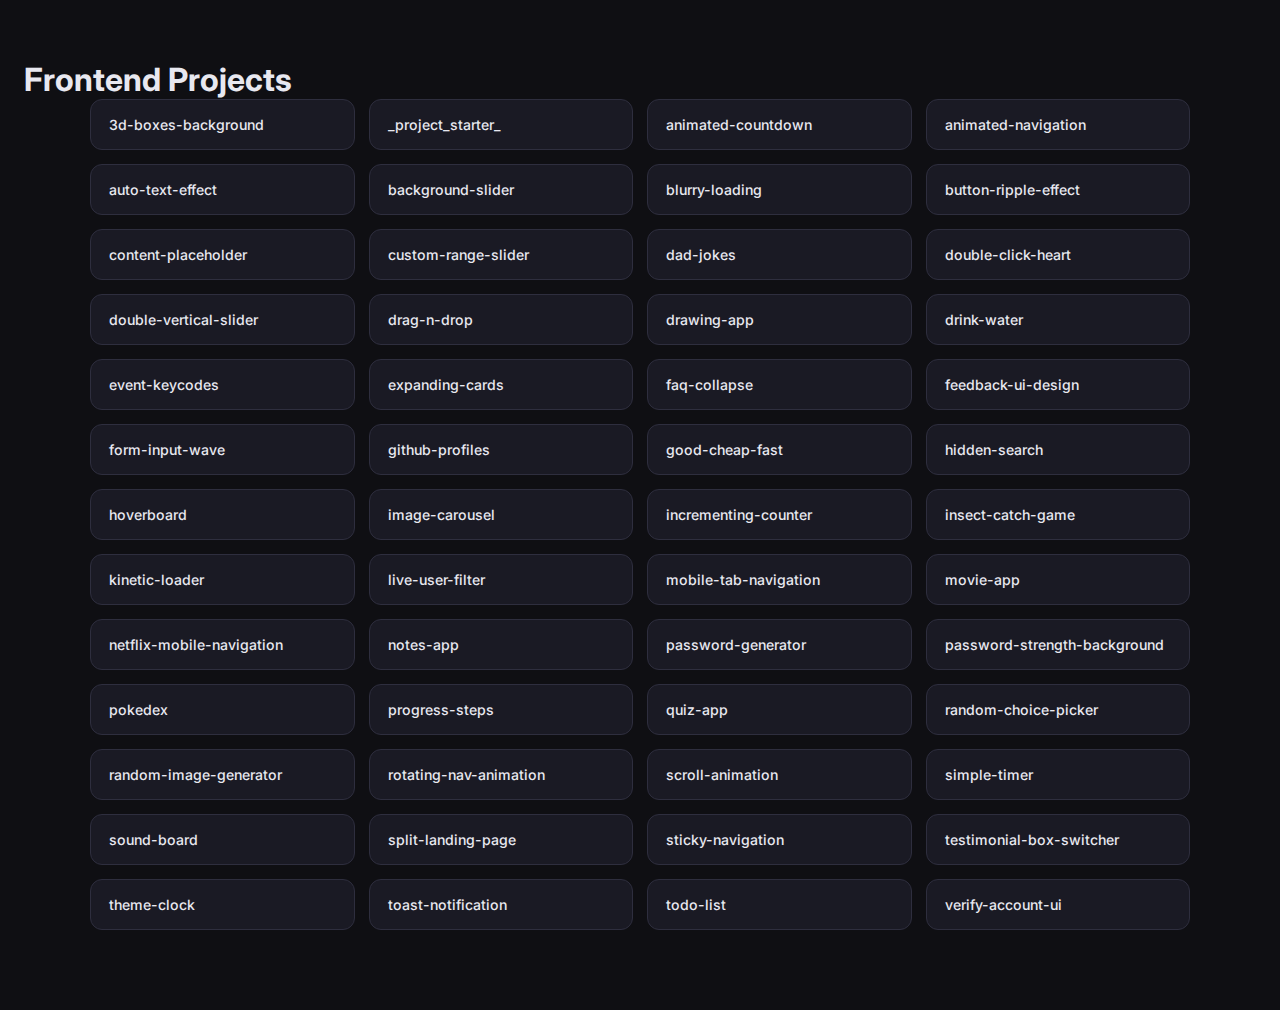
<file: index.html>
<!DOCTYPE html>
<html lang="en">
<head>
    <meta charset="UTF-8">
    <title>Frontend Projects Index</title>
    <link rel="stylesheet" href="style.css">
</head>
<body>
    <h1>Frontend Projects</h1>
    <div class="project-container">
        <a class="project-link" href="3d-boxes-background/index.html" target="_blank">3d-boxes-background</a>
        <a class="project-link" href="_project_starter_/index.html" target="_blank">_project_starter_</a>
        <a class="project-link" href="animated-countdown/index.html" target="_blank">animated-countdown</a>
        <a class="project-link" href="animated-navigation/index.html" target="_blank">animated-navigation</a>
        <a class="project-link" href="auto-text-effect/index.html" target="_blank">auto-text-effect</a>
        <a class="project-link" href="background-slider/index.html" target="_blank">background-slider</a>
        <a class="project-link" href="blurry-loading/index.html" target="_blank">blurry-loading</a>
        <a class="project-link" href="button-ripple-effect/index.html" target="_blank">button-ripple-effect</a>
        <a class="project-link" href="content-placeholder/index.html" target="_blank">content-placeholder</a>
        <a class="project-link" href="custom-range-slider/index.html" target="_blank">custom-range-slider</a>
        <a class="project-link" href="dad-jokes/index.html" target="_blank">dad-jokes</a>
        <a class="project-link" href="double-click-heart/index.html" target="_blank">double-click-heart</a>
        <a class="project-link" href="double-vertical-slider/index.html" target="_blank">double-vertical-slider</a>
        <a class="project-link" href="drag-n-drop/index.html" target="_blank">drag-n-drop</a>
        <a class="project-link" href="drawing-app/index.html" target="_blank">drawing-app</a>
        <a class="project-link" href="drink-water/index.html" target="_blank">drink-water</a>
        <a class="project-link" href="event-keycodes/index.html" target="_blank">event-keycodes</a>
        <a class="project-link" href="expanding-cards/index.html" target="_blank">expanding-cards</a>
        <a class="project-link" href="faq-collapse/index.html" target="_blank">faq-collapse</a>
        <a class="project-link" href="feedback-ui-design/index.html" target="_blank">feedback-ui-design</a>
        <a class="project-link" href="form-input-wave/index.html" target="_blank">form-input-wave</a>
        <a class="project-link" href="github-profiles/index.html" target="_blank">github-profiles</a>
        <a class="project-link" href="good-cheap-fast/index.html" target="_blank">good-cheap-fast</a>
        <a class="project-link" href="hidden-search/index.html" target="_blank">hidden-search</a>
        <a class="project-link" href="hoverboard/index.html" target="_blank">hoverboard</a>
        <a class="project-link" href="image-carousel/index.html" target="_blank">image-carousel</a>
        <a class="project-link" href="incrementing-counter/index.html" target="_blank">incrementing-counter</a>
        <a class="project-link" href="insect-catch-game/index.html" target="_blank">insect-catch-game</a>
        <a class="project-link" href="kinetic-loader/index.html" target="_blank">kinetic-loader</a>
        <a class="project-link" href="live-user-filter/index.html" target="_blank">live-user-filter</a>
        <a class="project-link" href="mobile-tab-navigation/index.html" target="_blank">mobile-tab-navigation</a>
        <a class="project-link" href="movie-app/index.html" target="_blank">movie-app</a>
        <a class="project-link" href="netflix-mobile-navigation/index.html" target="_blank">netflix-mobile-navigation</a>
        <a class="project-link" href="notes-app/index.html" target="_blank">notes-app</a>
        <a class="project-link" href="password-generator/index.html" target="_blank">password-generator</a>
        <a class="project-link" href="password-strength-background/index.html" target="_blank">password-strength-background</a>
        <a class="project-link" href="pokedex/index.html" target="_blank">pokedex</a>
        <a class="project-link" href="progress-steps/index.html" target="_blank">progress-steps</a>
        <a class="project-link" href="quiz-app/index.html" target="_blank">quiz-app</a>
        <a class="project-link" href="random-choice-picker/index.html" target="_blank">random-choice-picker</a>
        <a class="project-link" href="random-image-generator/index.html" target="_blank">random-image-generator</a>
        <a class="project-link" href="rotating-nav-animation/index.html" target="_blank">rotating-nav-animation</a>
        <a class="project-link" href="scroll-animation/index.html" target="_blank">scroll-animation</a>
        <a class="project-link" href="simple-timer/index.html" target="_blank">simple-timer</a>
        <a class="project-link" href="sound-board/index.html" target="_blank">sound-board</a>
        <a class="project-link" href="split-landing-page/index.html" target="_blank">split-landing-page</a>
        <a class="project-link" href="sticky-navigation/index.html" target="_blank">sticky-navigation</a>
        <a class="project-link" href="testimonial-box-switcher/index.html" target="_blank">testimonial-box-switcher</a>
        <a class="project-link" href="theme-clock/index.html" target="_blank">theme-clock</a>
        <a class="project-link" href="toast-notification/index.html" target="_blank">toast-notification</a>
        <a class="project-link" href="todo-list/index.html" target="_blank">todo-list</a>
        <a class="project-link" href="verify-account-ui/index.html" target="_blank">verify-account-ui</a>
    </div>
</body>
<script src="script.js"></script>
</html>
</file>
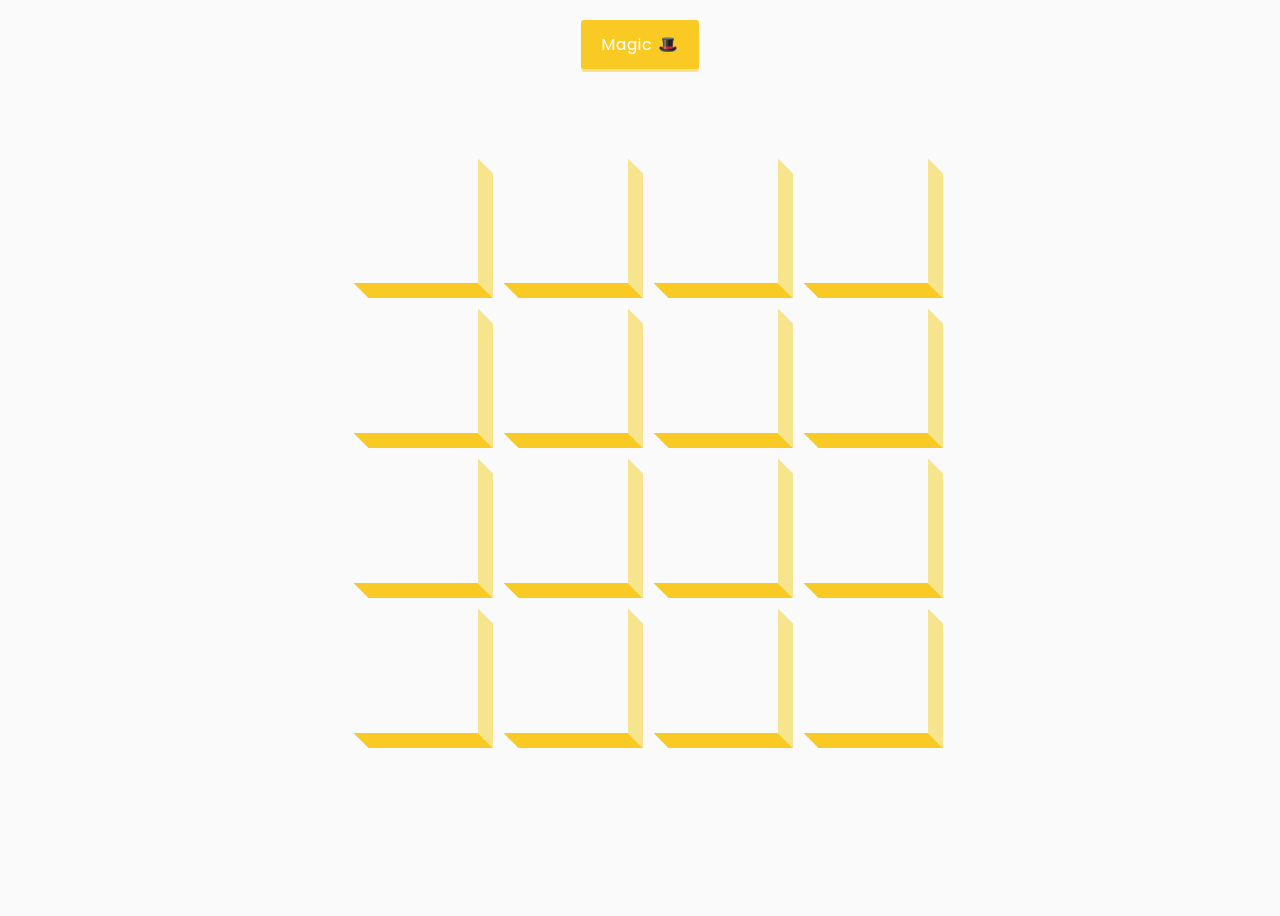
<file: 3d-boxes-background/index.html>
<!DOCTYPE html>
<html lang="en">
  <head>
    <meta charset="UTF-8" />
    <meta name="viewport" content="width=device-width, initial-scale=1.0" />
    <link
      rel="stylesheet"
      href="https://cdnjs.cloudflare.com/ajax/libs/font-awesome/5.14.0/css/all.min.css"
      integrity="sha512-1PKOgIY59xJ8Co8+NE6FZ+LOAZKjy+KY8iq0G4B3CyeY6wYHN3yt9PW0XpSriVlkMXe40PTKnXrLnZ9+fkDaog=="
      crossorigin="anonymous"
    />
    <link rel="stylesheet" href="style.css" />
    <title>3D Boxes Background</title>
  </head>
  <body>
    <button id="btn" class="magic">Magic 🎩</button>
    <div id="boxes" class="boxes big"></div>
    <script src="script.js"></script>
  </body>
</html>
</file>
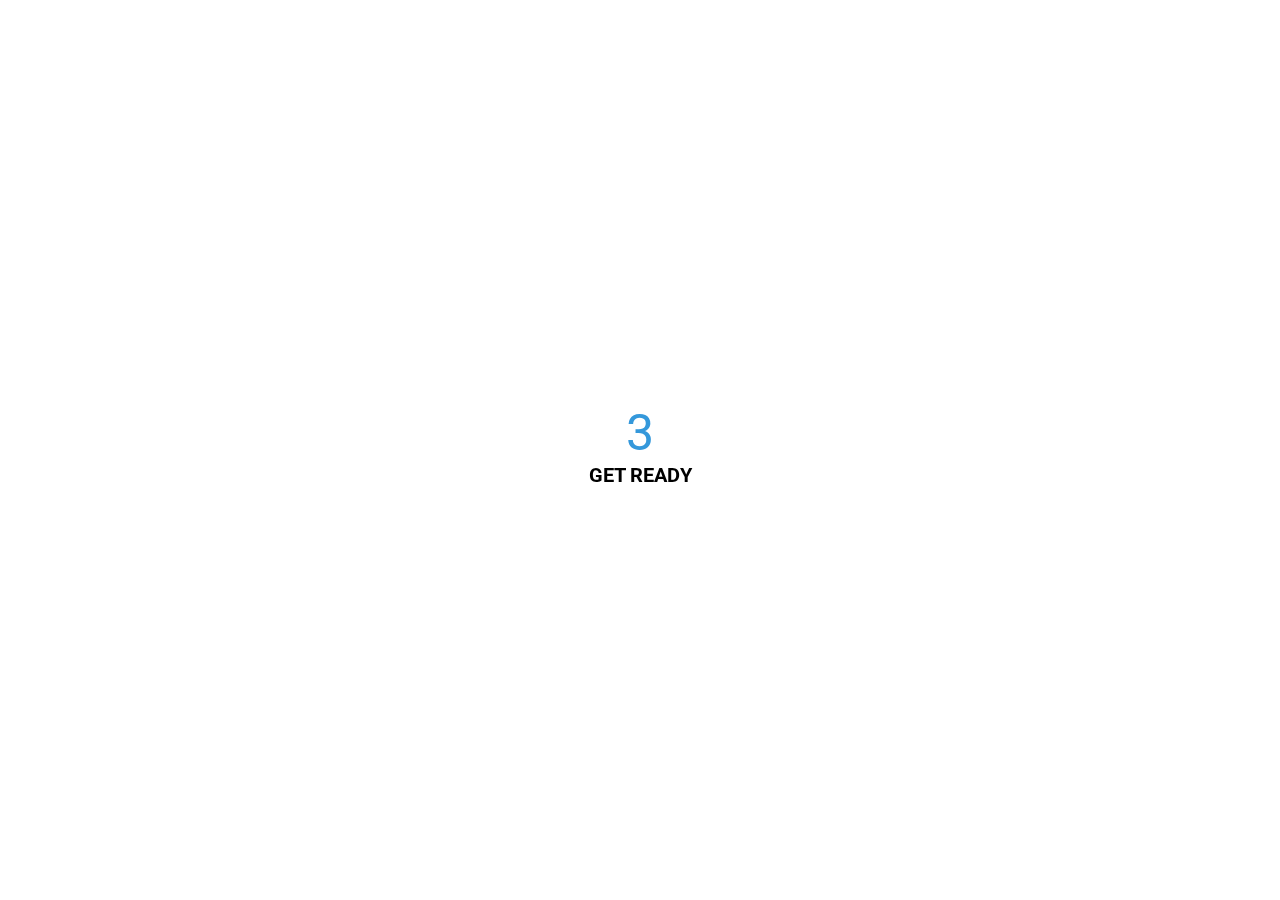
<file: animated-countdown/index.html>
<!DOCTYPE html>
<html lang="en">
  <head>
    <meta charset="UTF-8" />
    <meta name="viewport" content="width=device-width, initial-scale=1.0" />
    <link rel="stylesheet" href="style.css" />
    <title>Animated Countdown</title>
  </head>
  <body>
    <div class="counter">
      <div class="nums">
        <span class="in">3</span>
        <span>2</span>
        <span>1</span>
        <span>0</span>
      </div>
      <h4>Get Ready</h4>
    </div>

    <div class="final">
      <h1>GO</h1>
      <button id="replay">
        <span>Replay</span>
      </button>
    </div>
    <script src="script.js"></script>
  </body>
</html>
</file>
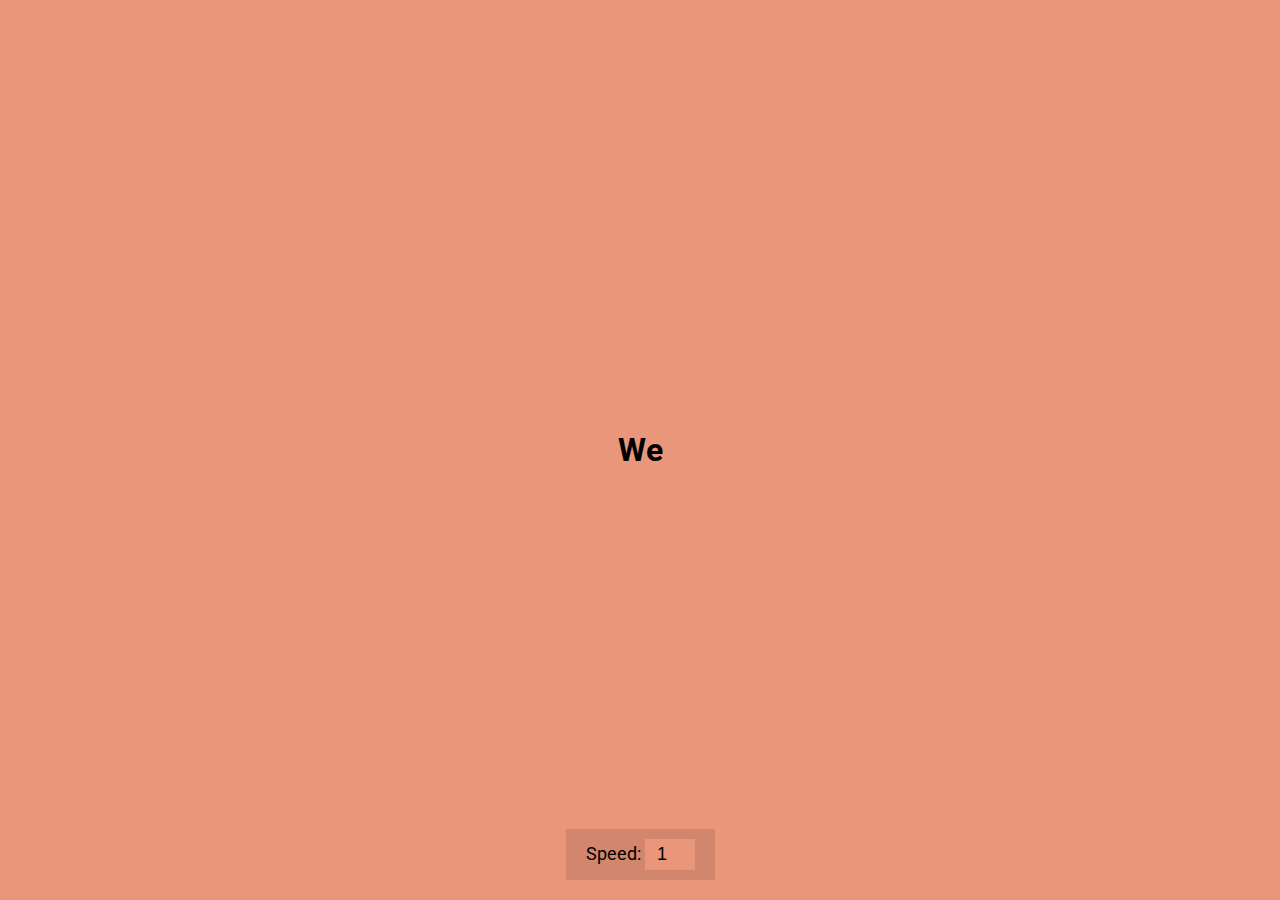
<file: auto-text-effect/index.html>
<!DOCTYPE html>
<html lang="en">
  <head>
    <meta charset="UTF-8" />
    <meta name="viewport" content="width=device-width, initial-scale=1.0" />
    <link rel="stylesheet" href="style.css" />
    <title>Auto Text Effect</title>
  </head>
  <body>
    <h1 id="text">Starting...</h1>

    <div>
      <label for="speed">Speed:</label>
      <input type="number" name="speed" id="speed" value="1" min="1" max="10" step="1">
    </div>

    <script src="script.js"></script>
  </body>
</html>
</file>
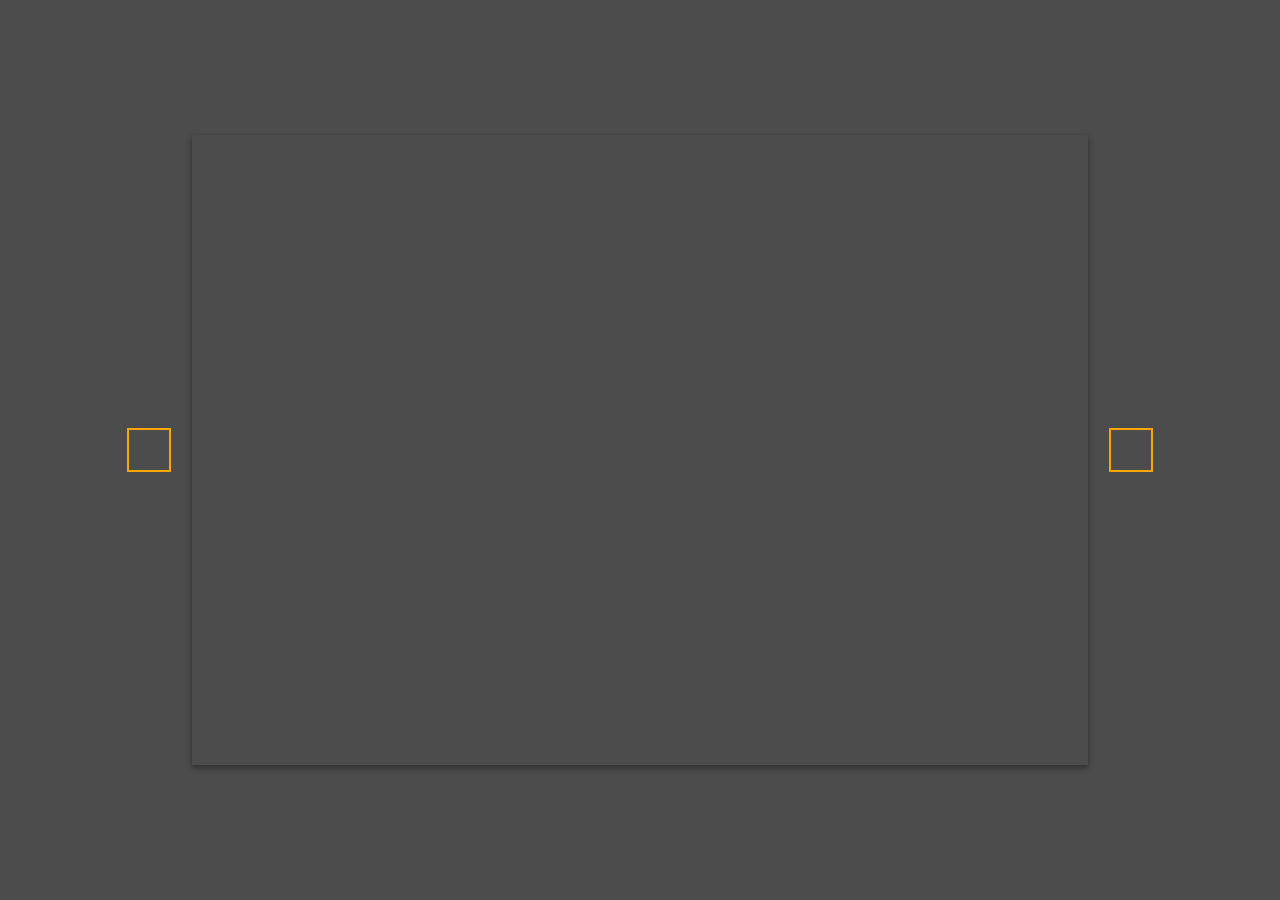
<file: background-slider/index.html>
<!DOCTYPE html>
<html lang="en">
  <head>
    <meta charset="UTF-8" />
    <meta name="viewport" content="width=device-width, initial-scale=1.0" />
    <link
      rel="stylesheet"
      href="https://cdnjs.cloudflare.com/ajax/libs/font-awesome/5.14.0/css/all.min.css"
      integrity="sha512-1PKOgIY59xJ8Co8+NE6FZ+LOAZKjy+KY8iq0G4B3CyeY6wYHN3yt9PW0XpSriVlkMXe40PTKnXrLnZ9+fkDaog=="
      crossorigin="anonymous"
    />
    <link rel="stylesheet" href="style.css" />
    <title>Background Slider</title>
  </head>
  <body>
    <div class="slider-container">
      <div
        class="slide active"
        style="
          background-image: url('https://images.unsplash.com/photo-1549880338-65ddcdfd017b?ixlib=rb-1.2.1&ixid=eyJhcHBfaWQiOjEyMDd9&auto=format&fit=crop&w=2100&q=80');
        "
      ></div>
      <div
        class="slide"
        style="
          background-image: url('https://images.unsplash.com/photo-1511593358241-7eea1f3c84e5?ixlib=rb-1.2.1&ixid=eyJhcHBfaWQiOjEyMDd9&auto=format&fit=crop&w=1934&q=80');
        "
      ></div>

      <div
        class="slide"
        style="
          background-image: url('https://images.unsplash.com/photo-1495467033336-2effd8753d51?ixlib=rb-1.2.1&ixid=eyJhcHBfaWQiOjEyMDd9&auto=format&fit=crop&w=2100&q=80');
        "
      ></div>

      <div
        class="slide"
        style="
          background-image: url('https://images.unsplash.com/photo-1522735338363-cc7313be0ae0?ixlib=rb-1.2.1&ixid=eyJhcHBfaWQiOjEyMDd9&auto=format&fit=crop&w=2689&q=80');
        "
      ></div>

      <div
        class="slide"
        style="
          background-image: url('https://images.unsplash.com/photo-1559087867-ce4c91325525?ixlib=rb-1.2.1&ixid=eyJhcHBfaWQiOjEyMDd9&auto=format&fit=crop&w=2100&q=80');
        "
      ></div>

      <button class="arrow left-arrow" id="left">
        <i class="fas fa-arrow-left"></i>
      </button>

      <button class="arrow right-arrow" id="right">
        <i class="fas fa-arrow-right"></i>
      </button>
    </div>
    <script src="script.js"></script>
  </body>
</html>
</file>
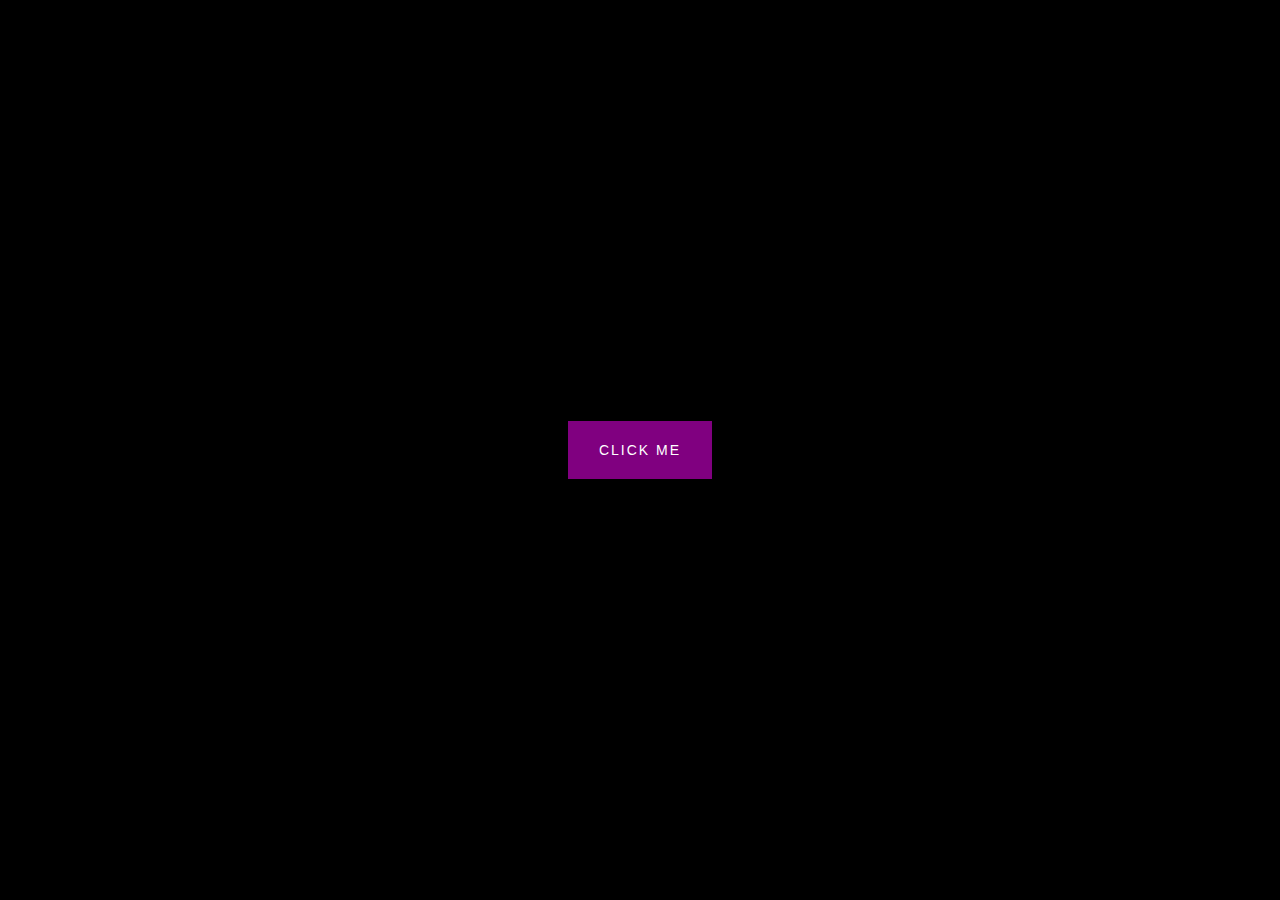
<file: button-ripple-effect/index.html>
<!DOCTYPE html>
<html lang="en">
  <head>
    <meta charset="UTF-8" />
    <meta name="viewport" content="width=device-width, initial-scale=1.0" />
    <link rel="stylesheet" href="style.css" />
    <title>Button Ripple Effect</title>
  </head>
  <body>
    <button class="ripple">Click Me</button>
    <script src="script.js"></script>
  </body>
</html>
</file>
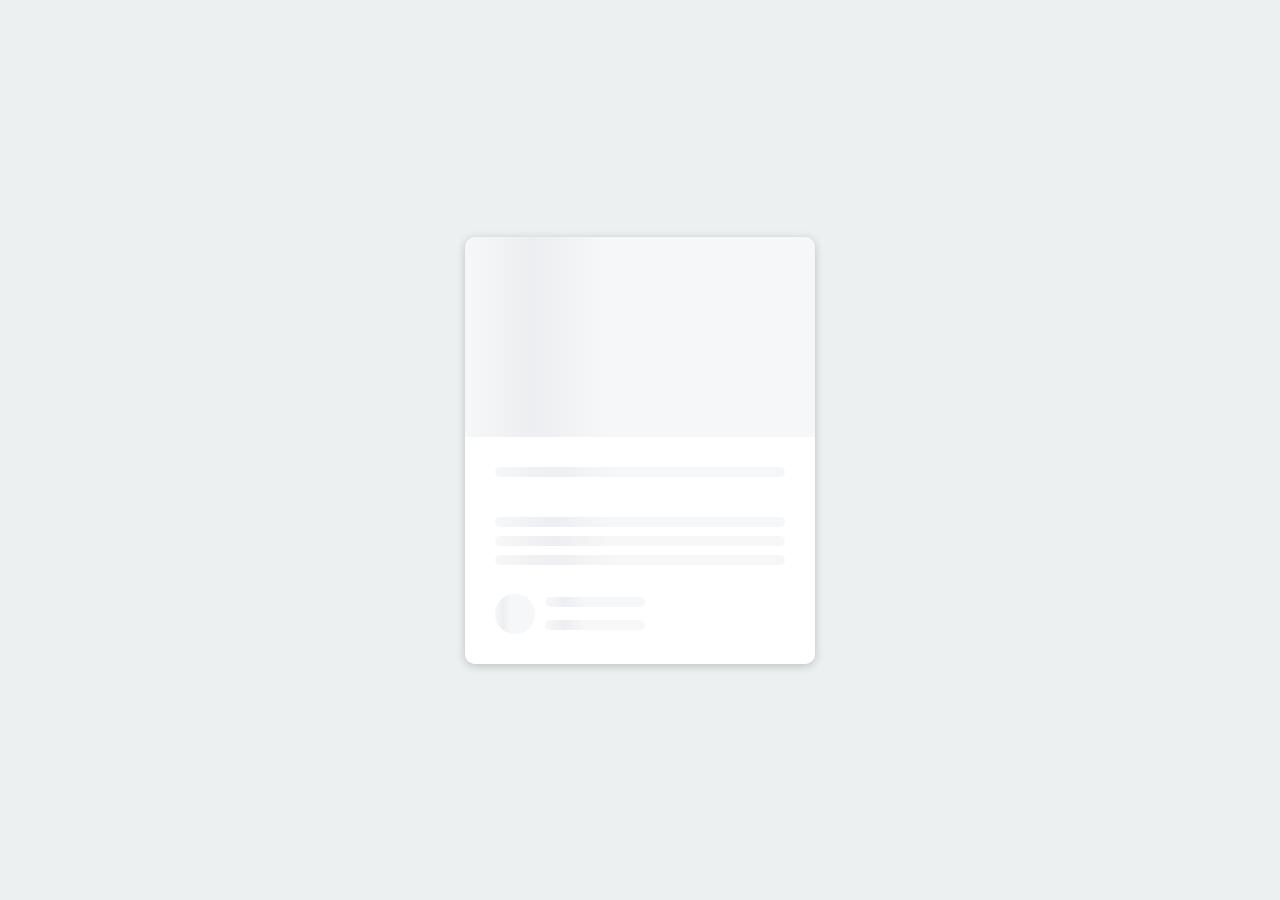
<file: content-placeholder/index.html>
<!DOCTYPE html>
<html lang="en">
  <head>
    <meta charset="UTF-8" />
    <meta name="viewport" content="width=device-width, initial-scale=1.0" />
    <link rel="stylesheet" href="style.css" />
    <title>Content Placeholder</title>
  </head>
  <body>
    <div class="card">
      <div class="card-header animated-bg" id="header">&nbsp;</div>

      <div class="card-content">
        <h3 class="card-title animated-bg animated-bg-text" id="title">
          &nbsp;
        </h3>
        <p class="card-excerpt" id="excerpt">
          &nbsp;
          <span class="animated-bg animated-bg-text">&nbsp;</span>
          <span class="animated-bg animated-bg-text">&nbsp;</span>
          <span class="animated-bg animated-bg-text">&nbsp;</span>
        </p>
        <div class="author">
          <div class="profile-img animated-bg" id="profile_img">&nbsp;</div>
          <div class="author-info">
            <strong class="animated-bg animated-bg-text" id="name"
              >&nbsp;</strong
            >
            <small class="animated-bg animated-bg-text" id="date">&nbsp;</small>
          </div>
        </div>
      </div>
    </div>

    <script src="script.js"></script>
  </body>
</html>
</file>
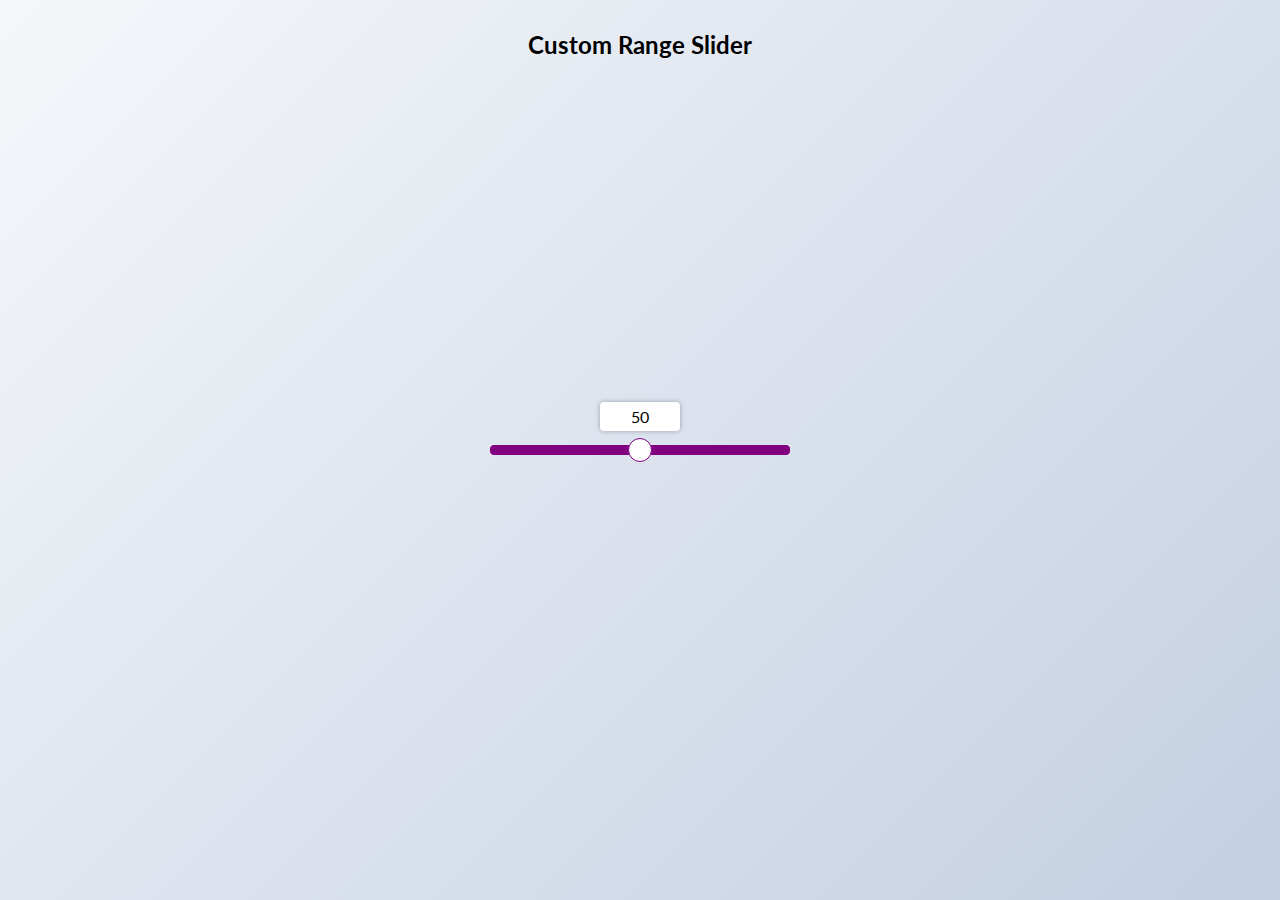
<file: custom-range-slider/index.html>
<!DOCTYPE html>
<html lang="en">
  <head>
    <meta charset="UTF-8" />
    <meta name="viewport" content="width=device-width, initial-scale=1.0" />
    <link rel="stylesheet" href="style.css" />
    <title>Custom Range Slider</title>
  </head>
  <body>
    <h2>Custom Range Slider</h2>
    <div class="range-container">
      <input type="range" id="range" min="0" max="100">
      <label for="range">50</label>
    </div>

    <script src="script.js"></script>
  </body>
</html>
</file>
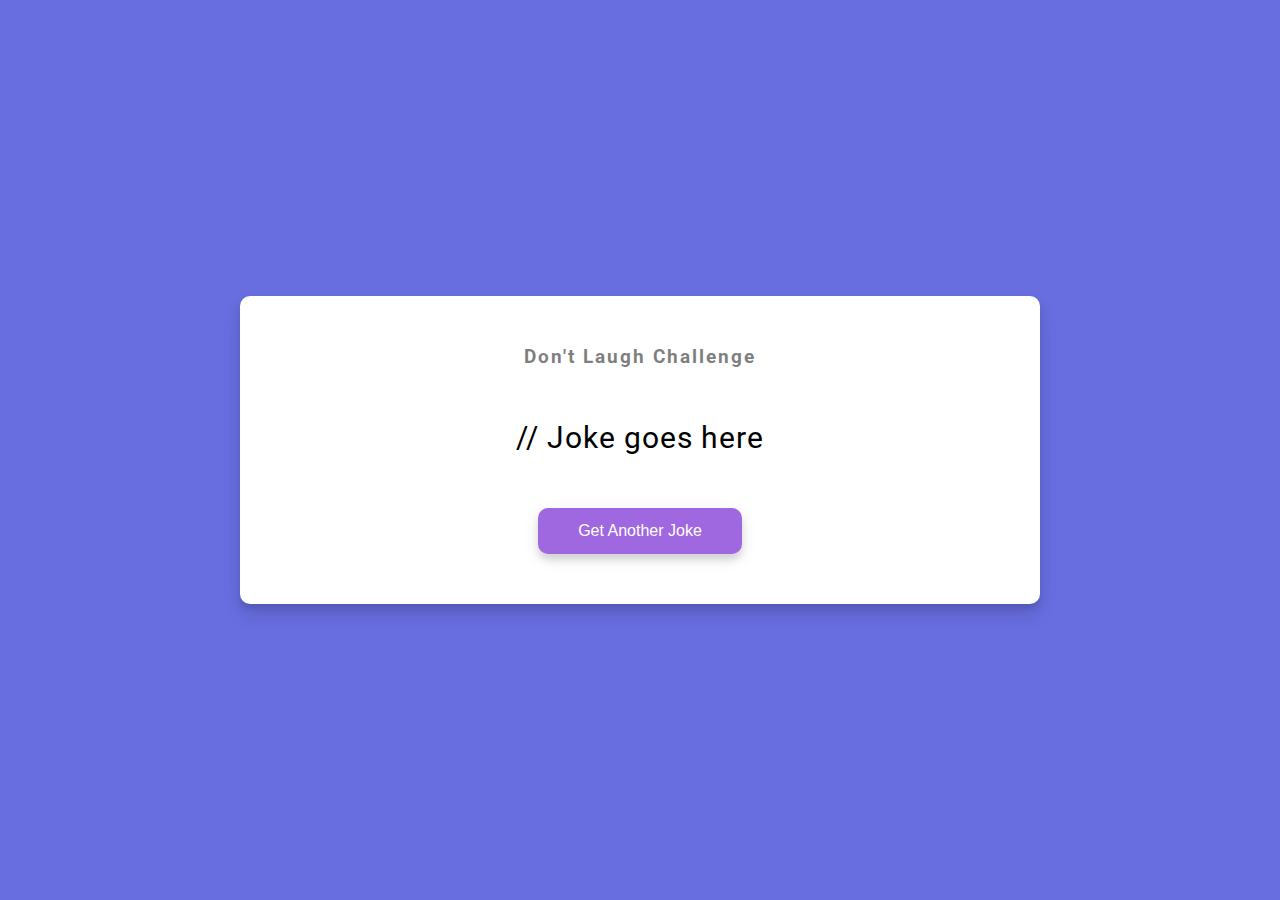
<file: dad-jokes/index.html>
<!DOCTYPE html>
<html lang="en">
  <head>
    <meta charset="UTF-8" />
    <meta name="viewport" content="width=device-width, initial-scale=1.0" />
    <link rel="stylesheet" href="style.css" />
    <title>Dad Jokes</title>
  </head>
  <body>
    <div class="container">
      <h3>Don't Laugh Challenge</h3>
      <div id="joke" class="joke">// Joke goes here</div>
      <button id="jokeBtn" class="btn">Get Another Joke</button>
    </div>
    <script src="script.js"></script>
  </body>
</html>
</file>
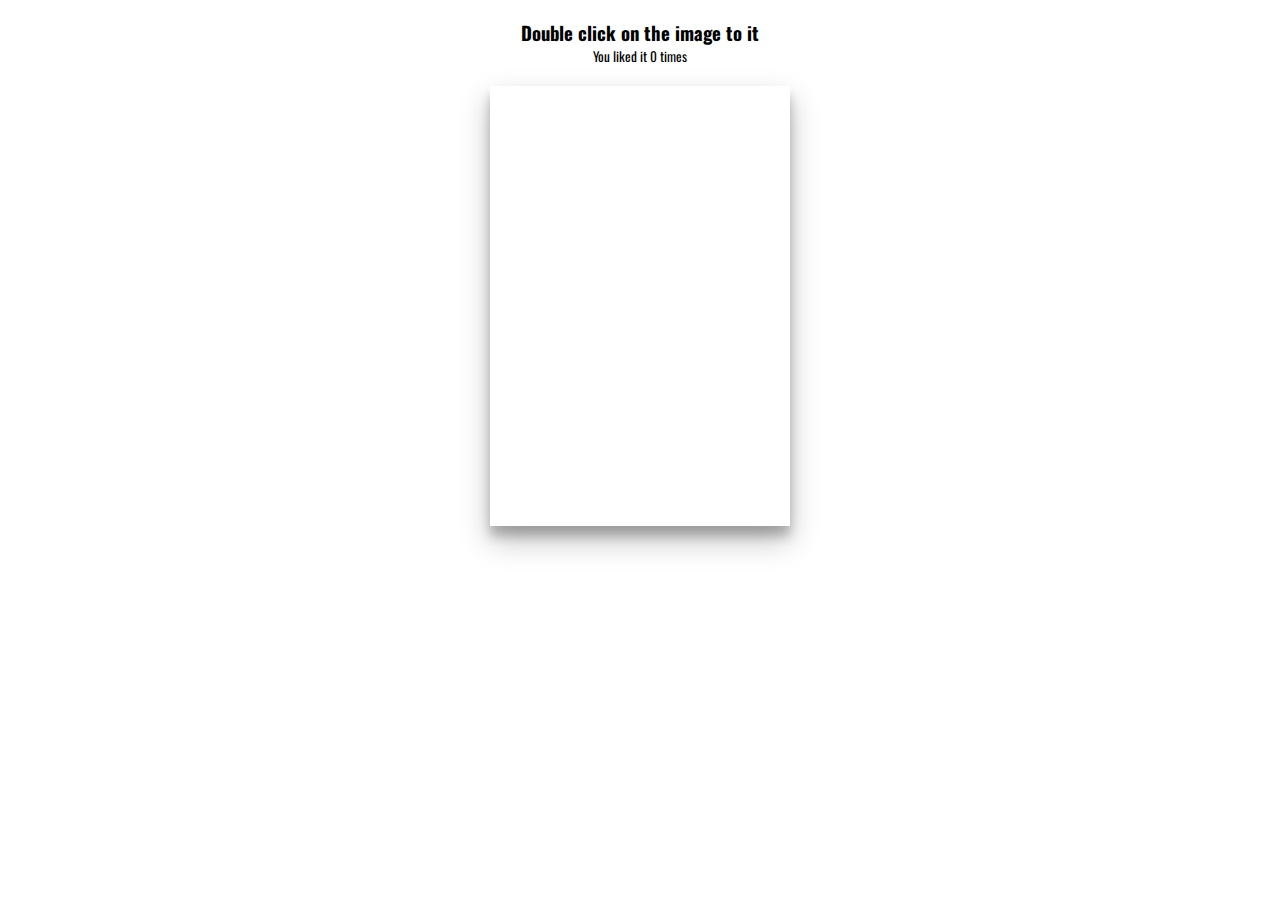
<file: double-click-heart/index.html>
<!DOCTYPE html>
<html lang="en">
  <head>
    <meta charset="UTF-8" />
    <meta name="viewport" content="width=device-width, initial-scale=1.0" />
    <link rel="stylesheet" href="https://cdnjs.cloudflare.com/ajax/libs/font-awesome/5.14.0/css/all.min.css" integrity="sha512-1PKOgIY59xJ8Co8+NE6FZ+LOAZKjy+KY8iq0G4B3CyeY6wYHN3yt9PW0XpSriVlkMXe40PTKnXrLnZ9+fkDaog==" crossorigin="anonymous" />
    <link rel="stylesheet" href="style.css" />
    <title>Double Click Heart</title>
  </head>
  <body>
    <h3>Double click on the image to <i class="fas fa-heart"></i> it</h3>
    <small>You liked it <span id="times">0</span> times</small>

    <div class="loveMe"></div>

    <script src="script.js"></script>
  </body>
</html>
</file>
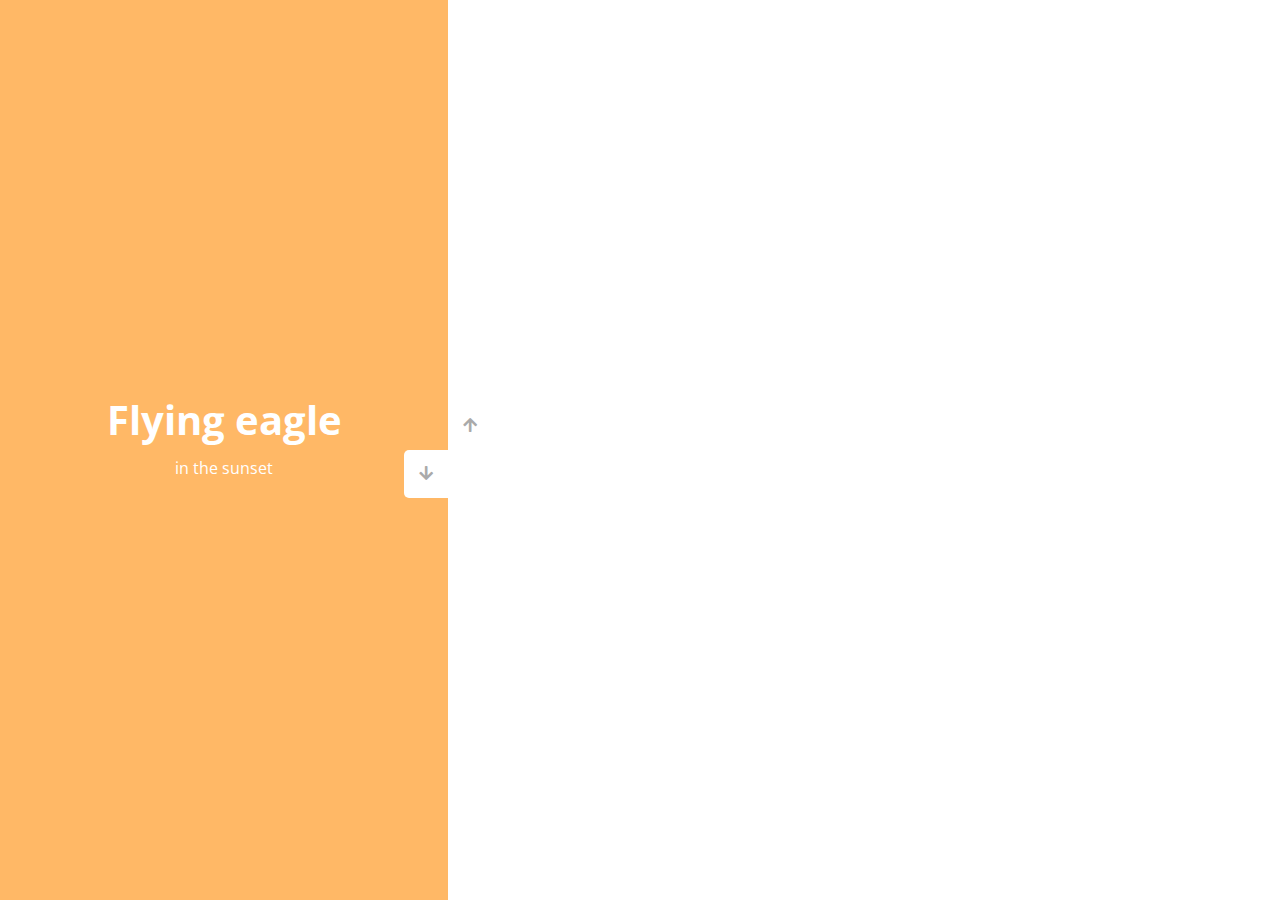
<file: double-vertical-slider/index.html>
<!DOCTYPE html>
<html lang="en">
  <head>
    <meta charset="UTF-8" />
    <meta name="viewport" content="width=device-width, initial-scale=1.0" />
    <link rel="stylesheet" href="https://cdnjs.cloudflare.com/ajax/libs/font-awesome/5.15.1/css/all.min.css" />
    <link rel="stylesheet" href="style.css" />
    <title>Vertical Slider</title>
  </head>
  <body>
    <div class="slider-container">
      <div class="left-slide">
        <div style="background-color: #FD3555">
          <h1>Nature flower</h1>
          <p>all in pink</p>
        </div>
        <div style="background-color: #2A86BA">
          <h1>Bluuue Sky</h1>
          <p>with it's mountains</p>
        </div>
        <div style="background-color: #252E33">
          <h1>Lonely castle</h1>
          <p>in the wilderness</p>
        </div>
        <div style="background-color: #FFB866">
          <h1>Flying eagle</h1>
          <p>in the sunset</p>
        </div>
      </div>
      <div class="right-slide">
        <div style="background-image: url('https://images.unsplash.com/photo-1508768787810-6adc1f613514?ixlib=rb-0.3.5&ixid=eyJhcHBfaWQiOjEyMDd9&s=e27f6661df21ed17ab5355b28af8df4e&auto=format&fit=crop&w=1350&q=80')"></div>
        <div style="background-image: url('https://images.unsplash.com/photo-1519981593452-666cf05569a9?ixlib=rb-0.3.5&ixid=eyJhcHBfaWQiOjEyMDd9&s=90ed8055f06493290dad8da9584a13f7&auto=format&fit=crop&w=715&q=80')"></div>
        <div style="background-image: url('https://images.unsplash.com/photo-1486899430790-61dbf6f6d98b?ixlib=rb-0.3.5&ixid=eyJhcHBfaWQiOjEyMDd9&s=8ecdee5d1b3ed78ff16053b0227874a2&auto=format&fit=crop&w=1002&q=80')"></div>
        <div style="background-image: url('https://images.unsplash.com/photo-1510942201312-84e7962f6dbb?ixlib=rb-0.3.5&ixid=eyJhcHBfaWQiOjEyMDd9&s=da4ca7a78004349f1b63f257e50e4360&auto=format&fit=crop&w=1050&q=80')"></div>
      </div>
      <div class="action-buttons">
        <button class="down-button">
          <i class="fas fa-arrow-down"></i>
        </button>
        <button class="up-button">
          <i class="fas fa-arrow-up"></i>
        </button>
      </div>
    </div>

    <script src="script.js"></script>
  </body>
</html>
</file>
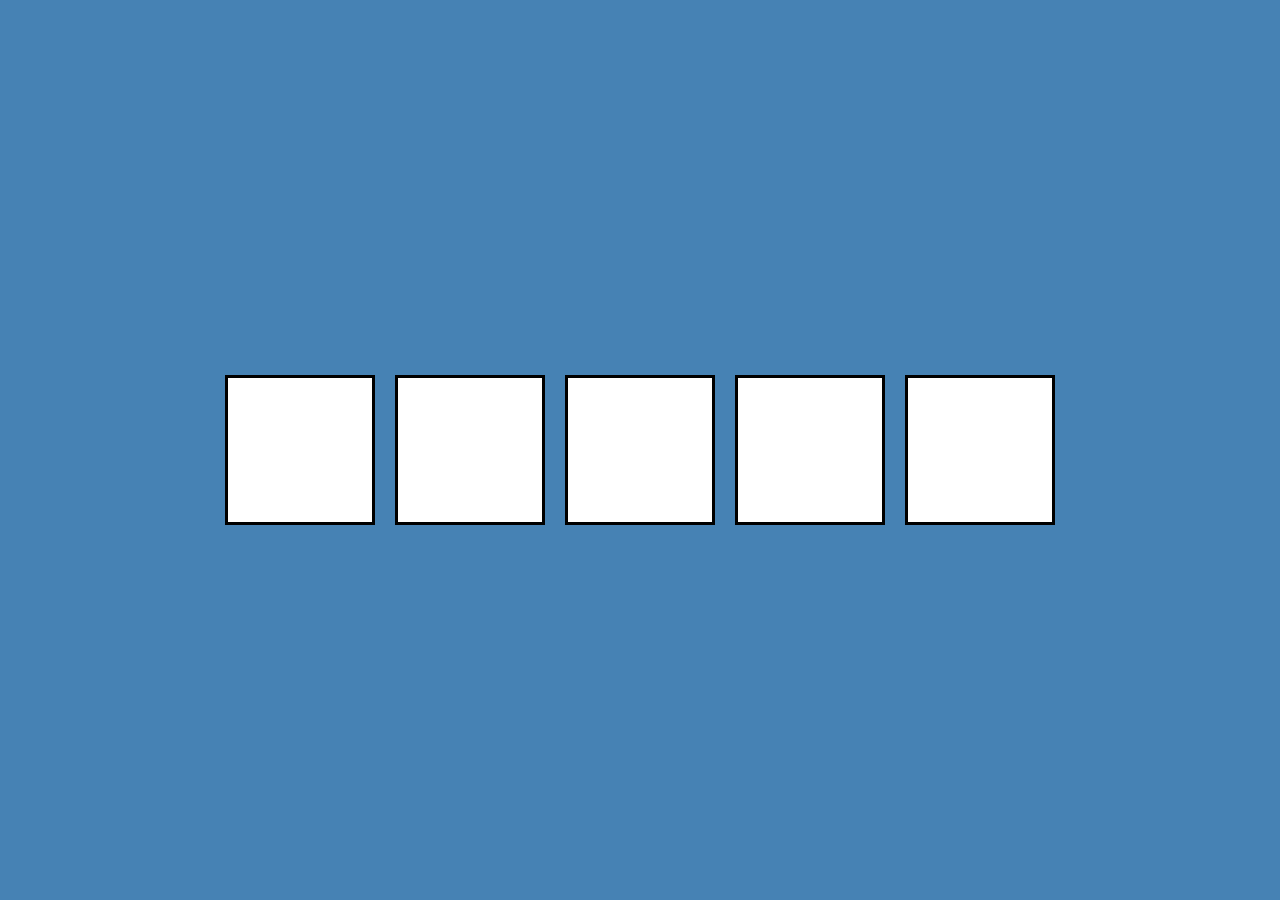
<file: drag-n-drop/index.html>
<!DOCTYPE html>
<html lang="en">
  <head>
    <meta charset="UTF-8" />
    <meta name="viewport" content="width=device-width, initial-scale=1.0" />
    <link rel="stylesheet" href="style.css" />
    <title>Drag N Drop</title>
  </head>
  <body>
    <div class="empty">
      <div class="fill" draggable="true"></div>
    </div>
    <div class="empty"></div>
    <div class="empty"></div>
    <div class="empty"></div>
    <div class="empty"></div>

    <script src="script.js"></script>
  </body>
</html>
</file>
<file: style.css>
@import url('https://fonts.googleapis.com/css2?family=Inter:wght@400;500;600;700&display=swap');

*, *::before, *::after {
    box-sizing: border-box;
    margin: 0;
    padding: 0;
}

:root {
    --bg: #0f0f13;
    --surface: #1a1a24;
    --surface-hover: #22222f;
    --border: #2e2e3e;
    --accent: #7c6ff7;
    --accent-glow: rgba(124, 111, 247, 0.25);
    --text: #e8e8f0;
    --text-muted: #8888a8;
    --card-radius: 12px;
}

body {
    font-family: 'Inter', system-ui, sans-serif;
    background: var(--bg);
    color: var(--text);
    min-height: 100vh;
    padding: 60px 24px 80px;
}

header {
    text-align: center;
    margin-bottom: 48px;
}

header h1 {
    font-size: clamp(2rem, 5vw, 3rem);
    font-weight: 700;
    background: linear-gradient(135deg, #fff 30%, var(--accent));
    -webkit-background-clip: text;
    -webkit-text-fill-color: transparent;
    background-clip: text;
    letter-spacing: -0.02em;
    margin-bottom: 10px;
}

header p {
    color: var(--text-muted);
    font-size: 1rem;
}

.search-wrapper {
    display: flex;
    justify-content: center;
    margin-bottom: 40px;
}

#search {
    width: 100%;
    max-width: 480px;
    padding: 12px 20px;
    background: var(--surface);
    border: 1px solid var(--border);
    border-radius: 10px;
    color: var(--text);
    font-family: inherit;
    font-size: 0.95rem;
    outline: none;
    transition: border-color 0.2s, box-shadow 0.2s;
}

#search::placeholder {
    color: var(--text-muted);
}

#search:focus {
    border-color: var(--accent);
    box-shadow: 0 0 0 3px var(--accent-glow);
}

.project-count {
    text-align: center;
    color: var(--text-muted);
    font-size: 0.85rem;
    margin-bottom: 28px;
}

.project-count span {
    color: var(--accent);
    font-weight: 600;
}

.project-container {
    display: grid;
    grid-template-columns: repeat(auto-fill, minmax(220px, 1fr));
    gap: 14px;
    max-width: 1100px;
    margin: 0 auto;
}

.project-link {
    display: flex;
    align-items: center;
    gap: 10px;
    text-decoration: none;
    color: var(--text);
    background: var(--surface);
    border: 1px solid var(--border);
    padding: 16px 18px;
    border-radius: var(--card-radius);
    font-size: 0.88rem;
    font-weight: 500;
    transition: background 0.18s, border-color 0.18s, transform 0.18s, box-shadow 0.18s;
    animation: fadeUp 0.4s ease both;
}

.project-link .icon {
    font-size: 1.1rem;
    flex-shrink: 0;
}

.project-link:hover {
    background: var(--surface-hover);
    border-color: var(--accent);
    transform: translateY(-3px);
    box-shadow: 0 8px 24px rgba(0, 0, 0, 0.35), 0 0 0 1px var(--accent-glow);
}

.project-link.hidden {
    display: none;
}

.no-results {
    display: none;
    text-align: center;
    color: var(--text-muted);
    font-size: 1rem;
    padding: 60px 0;
    grid-column: 1 / -1;
}

.no-results.visible {
    display: block;
}

@keyframes fadeUp {
    from { opacity: 0; transform: translateY(12px); }
    to   { opacity: 1; transform: translateY(0); }
}
</file>
<file: 3d-boxes-background/style.css>
@import url('https://fonts.googleapis.com/css2?family=Roboto:wght@400;700&display=swap');
@import url('https://fonts.googleapis.com/css2?family=Poppins&display=swap');

* {
  box-sizing: border-box;
}

body {
  background-color: #fafafa;
  font-family: 'Roboto', sans-serif;
  display: flex;
  flex-direction: column;
  align-items: center;
  justify-content: center;
  height: 100vh;
  overflow: hidden;
}

.magic {
  background-color: #f9ca24;
  color: #fff;
  font-family: 'Poppins', sans-serif;
  border: 0;
  border-radius: 3px;
  font-size: 16px;
  padding: 12px 20px;
  cursor: pointer;
  position: fixed;
  top: 20px;
  letter-spacing: 1px;
  box-shadow: 0 3px rgba(249, 202, 36, 0.5);
  z-index: 100;
}

.magic:focus {
  outline: none;
}

.magic:active {
  box-shadow: none;
  transform: translateY(2px);
}

.boxes {
  display: flex;
  flex-wrap: wrap;
  justify-content: space-around;
  height: 500px;
  width: 500px;
  position: relative;
  transition: 0.4s ease;
}

.boxes.big {
  width: 600px;
  height: 600px;
}

.boxes.big .box {
  transform: rotateZ(360deg);
}

.box {
  background-image: url('https://media.giphy.com/media/EZqwsBSPlvSda/giphy.gif');
  background-repeat: no-repeat;
  background-size: 500px 500px;
  position: relative;
  height: 125px;
  width: 125px;
  transition: 0.4s ease;
}

.box::after {
  content: '';
  background-color: #f6e58d;
  position: absolute;
  top: 8px;
  right: -15px;
  height: 100%;
  width: 15px;
  transform: skewY(45deg);
}

.box::before {
  content: '';
  background-color: #f9ca24;
  position: absolute;
  bottom: -15px;
  left: 8px;
  height: 15px;
  width: 100%;
  transform: skewX(45deg);
}
</file>
<file: animated-countdown/style.css>
@import url('https://fonts.googleapis.com/css2?family=Roboto:wght@400;700&display=swap');

* {
  box-sizing: border-box;
}

body {
  font-family: 'Roboto', sans-serif;
  margin: 0;
  height: 100vh;
  overflow: hidden;
}

h4 {
  font-size: 20px;
  margin: 5px;
  text-transform: uppercase;
}

.counter {
  position: fixed;
  top: 50%;
  left: 50%;
  transform: translate(-50%, -50%);
  text-align: center;
}

.counter.hide {
  transform: translate(-50%, -50%) scale(0);
  animation: hide 0.2s ease-out;
}

@keyframes hide {
  0% {
    transform: translate(-50%, -50%) scale(1);
  }

  100% {
    transform: translate(-50%, -50%) scale(0);
  }
}

.final {
  position: fixed;
  top: 50%;
  left: 50%;
  transform: translate(-50%, -50%) scale(0);
  text-align: center;
}

.final.show {
  transform: translate(-50%, -50%) scale(1);
  animation: show 0.2s ease-out;
}

@keyframes show {
  0% {
    transform: translate(-50%, -50%) scale(0);
  }

  30% {
    transform: translate(-50%, -50%) scale(1.4);
  }

  100% {
    transform: translate(-50%, -50%) scale(1);
  }
}

.nums {
  color: #3498db;
  font-size: 50px;
  position: relative;
  overflow: hidden;
  width: 250px;
  height: 50px;
}

.nums span {
  position: absolute;
  top: 50%;
  left: 50%;
  transform: translate(-50%, -50%) rotate(120deg);
  transform-origin: bottom center;
}

.nums span.in {
  transform: translate(-50%, -50%) rotate(0deg);
  animation: goIn 0.5s ease-in-out;
}

.nums span.out {
  animation: goOut 0.5s ease-in-out;
}

@keyframes goIn {
  0% {
    transform: translate(-50%, -50%) rotate(120deg);
  }

  30% {
    transform: translate(-50%, -50%) rotate(-20deg);
  }

  60% {
    transform: translate(-50%, -50%) rotate(10deg);
  }

  100% {
    transform: translate(-50%, -50%) rotate(0deg);
  }
}

@keyframes goOut {
  0% {
    transform: translate(-50%, -50%) rotate(0deg);
  }

  60% {
    transform: translate(-50%, -50%) rotate(20deg);
  }

  100% {
    transform: translate(-50%, -50%) rotate(-120deg);
  }
}

#replay{
  background-color: #3498db;
  border-radius: 3px;
  border: none;
  color: aliceblue;
  padding: 5px;
  text-align: center;
  display: inline-block;
  cursor: pointer;
  transition: all 0.3s;
}

#replay span{
  cursor: pointer;
  display: inline-block;
  position: relative;
  transition: 0.3s;
}

#replay span:after{
  content: '\00bb';
  position: absolute;
  opacity: 0;
  top: 0;
  right: -20px;
  transition: 0.5s;
}

#replay:hover span{
  padding-right: 25px;
}

#replay:hover span:after{
  opacity: 1;
  right: 0;
}
</file>
<file: auto-text-effect/style.css>
@import url('https://fonts.googleapis.com/css2?family=Roboto:wght@400;700&display=swap');

* {
  box-sizing: border-box;
}

body {
  background-color: darksalmon;
  font-family: 'Roboto', sans-serif;
  display: flex;
  flex-direction: column;
  align-items: center;
  justify-content: center;
  height: 100vh;
  overflow: hidden;
  margin: 0;
}

div {
  position: absolute;
  bottom: 20px;
  background: rgba(0, 0, 0, 0.1);
  padding: 10px 20px;
  font-size: 18px;
}

input {
  width: 50px;
  padding: 5px;
  font-size: 18px;
  background-color: darksalmon;
  border: none;
  text-align: center;
}

input:focus {
  outline: none;
}
</file>
<file: background-slider/style.css>
@import url('https://fonts.googleapis.com/css2?family=Roboto:wght@400;700&display=swap');

* {
  box-sizing: border-box;
}

body {
  font-family: 'Roboto', sans-serif;
  display: flex;
  flex-direction: column;
  align-items: center;
  justify-content: center;
  height: 100vh;
  overflow: hidden;
  margin: 0;
  background-position: center center;
  background-size: cover;
  transition: 0.4s;
}

body::before {
  content: '';
  position: absolute;
  top: 0;
  left: 0;
  width: 100%;
  height: 100vh;
  background-color: rgba(0, 0, 0, 0.7);
  z-index: -1;
}

.slider-container {
  box-shadow: 0 3px 6px rgba(0, 0, 0, 0.16), 0 3px 6px rgba(0, 0, 0, 0.23);
  height: 70vh;
  width: 70vw;
  position: relative;
  overflow: hidden;
}

.slide {
  opacity: 0;
  height: 100vh;
  width: 100vw;
  background-position: center center;
  background-size: cover;
  position: absolute;
  top: -15vh;
  left: -15vw;
  transition: 0.4s ease;
  z-index: 1;
}

.slide.active {
  opacity: 1;
}

.arrow {
  position: fixed;
  background-color: transparent;
  color: #fff;
  padding: 20px;
  font-size: 30px;
  border: 2px solid orange;
  top: 50%;
  transform: translateY(-50%);
  cursor: pointer;
}

.arrow:focus {
  outline: 0;
}

.left-arrow {
  left: calc(15vw - 65px);
}

.right-arrow {
  right: calc(15vw - 65px);
}
</file>
<file: button-ripple-effect/style.css>
@import url('https://fonts.googleapis.com/css2?family=Roboto:wght@400;700&display=swap');

* {
  box-sizing: border-box;
}

body {
  background-color: #000;
  font-family: 'Roboto', sans-serif;
  display: flex;
  flex-direction: column;
  align-items: center;
  justify-content: center;
  height: 100vh;
  overflow: hidden;
  margin: 0;
}

button {
  background-color: purple;
  color: #fff;
  border: 1px purple solid;
  font-size: 14px;
  text-transform: uppercase;
  letter-spacing: 2px;
  padding: 20px 30px;
  overflow: hidden;
  margin: 10px 0;
  position: relative;
}

button:focus {
  outline: none;
}

button .circle {
  position: absolute;
  background-color: #fff;
  width: 100px;
  height: 100px;
  border-radius: 50%;
  transform: translate(-50%, -50%) scale(0);
  animation: scale 0.5s ease-out;
}

@keyframes scale {
  to {
    transform: translate(-50%, -50%) scale(3);
    opacity: 0;
  }
}
</file>
<file: content-placeholder/style.css>
@import url('https://fonts.googleapis.com/css2?family=Roboto:wght@400;700&display=swap');

* {
  box-sizing: border-box;
}

body {
  background-color: #ecf0f1;
  font-family: 'Roboto', sans-serif;
  display: flex;
  align-items: center;
  justify-content: center;
  height: 100vh;
  overflow: hidden;
  margin: 0;
}

img {
  max-width: 100%;
}

.card {
  box-shadow: 0 2px 10px rgba(0, 0, 0, 0.2);
  border-radius: 10px;
  overflow: hidden;
  width: 350px;
}

.card-header {
  height: 200px;
}

.card-header img {
  object-fit: cover;
  height: 100%;
  width: 100%;
}

.card-content {
  background-color: #fff;
  padding: 30px;
}

.card-title {
  height: 20px;
  margin: 0;
}

.card-excerpt {
  color: #777;
  margin: 10px 0 20px;
}

.author {
  display: flex;
}

.profile-img {
  border-radius: 50%;
  overflow: hidden;
  height: 40px;
  width: 40px;
}

.author-info {
  display: flex;
  flex-direction: column;
  justify-content: space-around;
  margin-left: 10px;
  width: 100px;
}

.author-info small {
  color: #aaa;
  margin-top: 5px;
}

.animated-bg {
  background-image: linear-gradient(
    to right,
    #f6f7f8 0%,
    #edeef1 10%,
    #f6f7f8 20%,
    #f6f7f8 100%
  );
  background-size: 200% 100%;
  animation: bgPos 1s linear infinite;
}

.animated-bg-text {
  border-radius: 50px;
  display: inline-block;
  margin: 0;
  height: 10px;
  width: 100%;
}

@keyframes bgPos {
  0% {
    background-position: 50% 0;
  }

  100% {
    background-position: -150% 0;
  }
}
</file>
<file: custom-range-slider/style.css>
@import url('https://fonts.googleapis.com/css?family=Lato&display=swap');

* {
  box-sizing: border-box;
}

body {
  background-image: linear-gradient(135deg, #f5f7fa 0%, #c3cfe2 100%);
  font-family: 'Lato', sans-serif;
  display: flex;
  flex-direction: column;
  align-items: center;
  justify-content: center;
  height: 100vh;
  overflow: hidden;
  margin: 0;
}

h2 {
  position: absolute;
  top: 10px;
}

.range-container {
  position: relative;
}

input[type='range'] {
  width: 300px;
  margin: 18px 0;
  -webkit-appearance: none;
}

input[type='range']:focus {
  outline: none;
}

input[type='range'] + label {
  background-color: #fff;
  position: absolute;
  top: -25px;
  left: 110px;
  width: 80px;
  padding: 5px 0;
  text-align: center;
  border-radius: 4px;
  box-shadow: 0 0 5px rgba(0, 0, 0, 0.3);
}

/* Chrome & Safari */
input[type='range']::-webkit-slider-runnable-track {
  background: purple;
  border-radius: 4px;
  width: 100%;
  height: 10px;
  cursor: pointer;
}

input[type='range']::-webkit-slider-thumb {
  -webkit-appearance: none;
  height: 24px;
  width: 24px;
  background: #fff;
  border-radius: 50%;
  border: 1px solid purple;
  margin-top: -7px;
  cursor: pointer;
}

/* Firefox */
input[type='range']::-moz-range-track {
  background: purple;
  border-radius: 4px;
  width: 100%;
  height: 13px;
  cursor: pointer;
}

input[type='range']::-moz-range-thumb {
  -webkit-appearance: none;
  height: 24px;
  width: 24px;
  background: #fff;
  border-radius: 50%;
  border: 1px solid purple;
  margin-top: -7px;
  cursor: pointer;
}

/* IE */
input[type='range']::-ms-track {
  background: purple;
  border-radius: 4px;
  width: 100%;
  height: 13px;
  cursor: pointer;
}

input[type='range']::-ms-thumb {
  -webkit-appearance: none;
  height: 24px;
  width: 24px;
  background: #fff;
  border-radius: 50%;
  border: 1px solid purple;
  margin-top: -7px;
  cursor: pointer;
}
</file>
<file: dad-jokes/style.css>
@import url('https://fonts.googleapis.com/css2?family=Roboto:wght@400;700&display=swap');

* {
  box-sizing: border-box;
}

body {
  background-color: #686de0;
  font-family: 'Roboto', sans-serif;
  display: flex;
  flex-direction: column;
  align-items: center;
  justify-content: center;
  height: 100vh;
  overflow: hidden;
  margin: 0;
  padding: 20px;
}

.container {
  background-color: #fff;
  border-radius: 10px;
  box-shadow: 0 10px 20px rgba(0, 0, 0, 0.1), 0 6px 6px rgba(0, 0, 0, 0.1);
  padding: 50px 20px;
  text-align: center;
  max-width: 100%;
  width: 800px;
}

h3 {
  margin: 0;
  opacity: 0.5;
  letter-spacing: 2px;
}

.joke {
  font-size: 30px;
  letter-spacing: 1px;
  line-height: 40px;
  margin: 50px auto;
  max-width: 600px;
}

.btn {
  background-color: #9f68e0;
  color: #fff;
  border: 0;
  border-radius: 10px;
  box-shadow: 0 5px 15px rgba(0, 0, 0, 0.1), 0 6px 6px rgba(0, 0, 0, 0.1);
  padding: 14px 40px;
  font-size: 16px;
  cursor: pointer;
}

.btn:active {
  transform: scale(0.98);
}

.btn:focus {
  outline: 0;
}
</file>
<file: double-click-heart/style.css>
@import url('https://fonts.googleapis.com/css?family=Oswald');

* {
  box-sizing: border-box;
}

body {
  font-family: 'Oswald', sans-serif;
  text-align: center;
  overflow: hidden;
  margin: 0;
}

h3 {
  margin-bottom: 0;
  text-align: center;
}

small {
  display: block;
  margin-bottom: 20px;
  text-align: center;
}

.fa-heart {
  color: red;
}

.loveMe {
  height: 440px;
  width: 300px;
  background: url('https://images.unsplash.com/photo-1504215680853-026ed2a45def?ixlib=rb-1.2.1&ixid=eyJhcHBfaWQiOjEyMDd9&auto=format&fit=crop&w=334&q=80')
    no-repeat center center/cover;
  margin: auto;
  cursor: pointer;
  max-width: 100%;
  position: relative;
  box-shadow: 0 14px 28px rgba(0, 0, 0, 0.25), 0 10px 10px rgba(0, 0, 0, 0.22);
  overflow: hidden;
}

.loveMe .fa-heart {
  position: absolute;
  animation: grow 0.6s linear;
  transform: translate(-50%, -50%) scale(0);
}

@keyframes grow {
  to {
    transform: translate(-50%, -50%) scale(10);
    opacity: 0;
  }
}
</file>
<file: double-vertical-slider/style.css>
@import url('https://fonts.googleapis.com/css?family=Open+Sans');

* {
  box-sizing: border-box;
  margin: 0;
  padding: 0;
}

body {
  font-family: 'Open Sans', sans-serif;
  height: 100vh;
}

.slider-container {
  position: relative;
  overflow: hidden;
  width: 100vw;
  height: 100vh;
}

.left-slide {
  height: 100%;
  width: 35%;
  position: absolute;
  top: 0;
  left: 0;
  transition: transform 0.5s ease-in-out;
}

.left-slide > div {
  height: 100%;
  width: 100%;
  display: flex;
  flex-direction: column;
  align-items: center;
  justify-content: center;
  color: #fff;
}

.left-slide h1 {
  font-size: 40px;
  margin-bottom: 10px;
  margin-top: -30px;
}

.right-slide {
  height: 100%;
  position: absolute;
  top: 0;
  left: 35%;
  width: 65%;
  transition: transform 0.5s ease-in-out;
}

.right-slide > div {
  background-repeat: no-repeat;
  background-size: cover;
  background-position: center center;
  height: 100%;
  width: 100%;
}

button {
  background-color: #fff;
  border: none;
  color: #aaa;
  cursor: pointer;
  font-size: 16px;
  padding: 15px;
}

button:hover {
  color: #222;
}

button:focus {
  outline: none;
}

.slider-container .action-buttons button {
  position: absolute;
  left: 35%;
  top: 50%;
  z-index: 100;
}

.slider-container .action-buttons .down-button {
  transform: translateX(-100%);
  border-top-left-radius: 5px;
  border-bottom-left-radius: 5px;
}

.slider-container .action-buttons .up-button {
  transform: translateY(-100%);
  border-top-right-radius: 5px;
  border-bottom-right-radius: 5px;
}
</file>
<file: drag-n-drop/style.css>
* {
  box-sizing: border-box;
}

body {
  background-color: steelblue;
  display: flex;
  align-items: center;
  justify-content: center;
  height: 100vh;
  overflow: hidden;
  margin: 0;
}

.empty {
  height: 150px;
  width: 150px;
  margin: 10px;
  border: solid 3px black;
  background: white;
}

.fill {
  background-image: url('https://source.unsplash.com/random/150x150');
  height: 145px;
  width: 145px;
  cursor: pointer;
}

.hold {
  border: solid 5px #ccc;
}

.hovered {
  background-color: #333;
  border-color: white;
  border-style: dashed;
}

@media (max-width: 800px) {
  body {
    flex-direction: column;
  }
}
</file>
